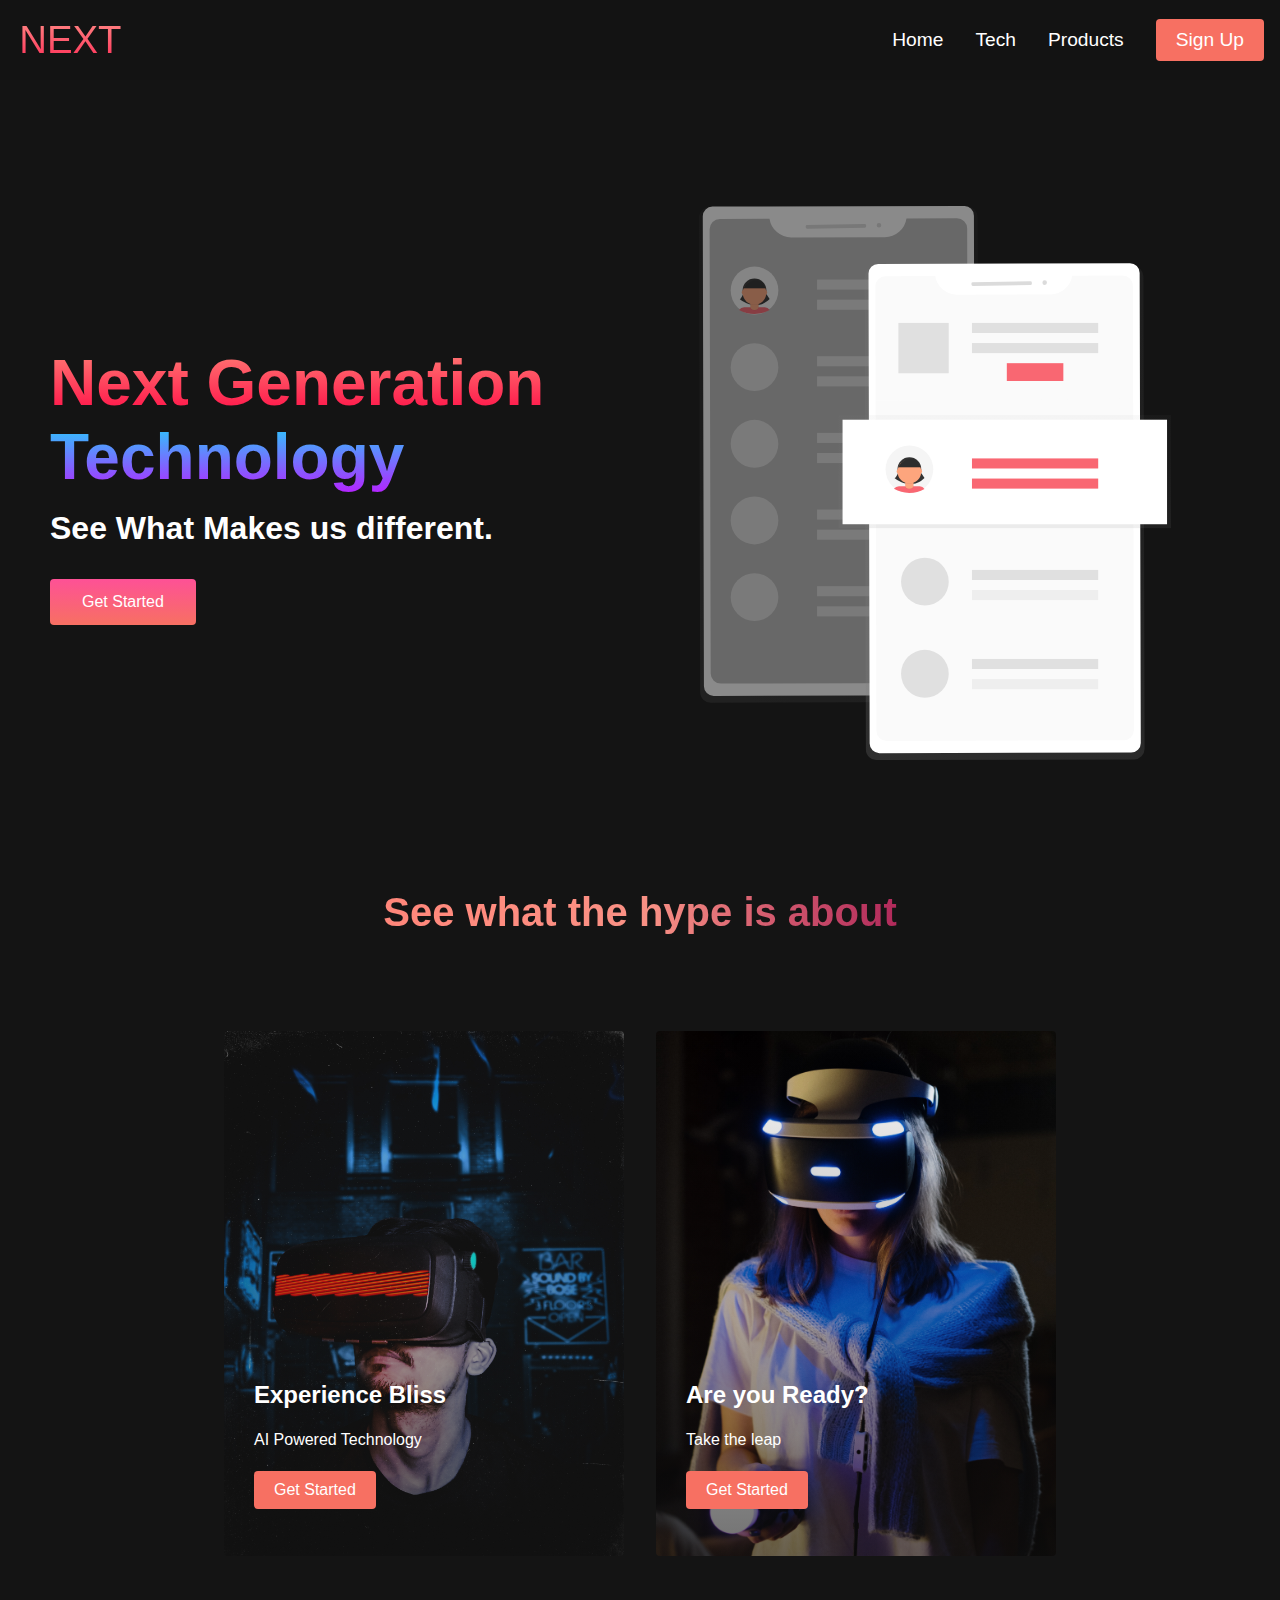
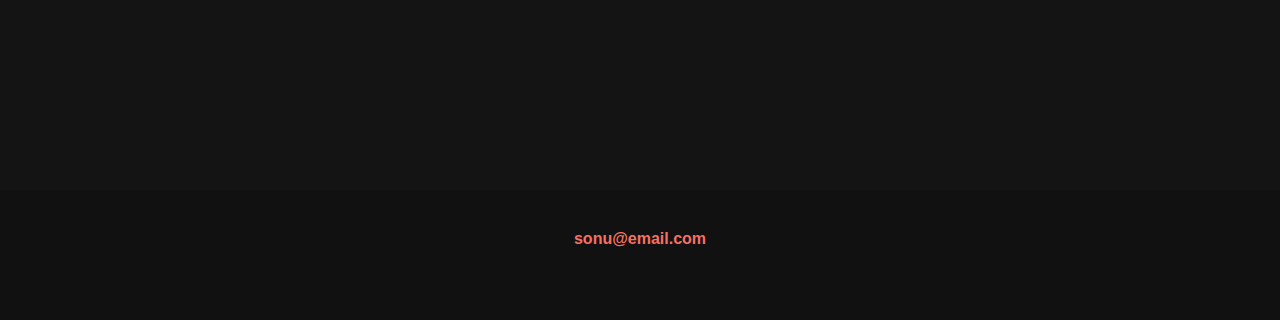
<file: index.html>
<!DOCTYPE html>
<html lang="en">
  <head>
    <meta charset="UTF-8" />
    <meta http-equiv="X-UA-Compatible" content="IE=edge" />
    <meta name="viewport" content="width=device-width, initial-scale=1.0" />
    <link rel="stylesheet" href="main.css" />
    <link
      rel="stylesheet"
      href="https://pro.fontawesome.com/releases/v5.10.0/css/all.css"
      integrity="sha384-AYmEC3Yw5cVb3ZcuHtOA93w35dYTsvhLPVnYs9eStHfGJvOvKxVfELGroGkvsg+p"
      crossorigin="anonymous"
    />
    <link rel="preconnect" href="https://fonts.googleapis.com" />
    <link rel="preconnect" href="https://fonts.gstatic.com" crossorigin />
    <link
      href="https://fonts.googleapis.com/css2?family=Kumbh+Sans:wght@400;700&display=swap"
      rel="stylesheet"
    />
    <title>Next Gen</title>
  </head>
  <body>
    <!-- Navbar section -->
    <nav class="navbar">
      <div class="navbar__container">
        <a href="/" id="navbar__logo"><i class="fas fa-gem"></i>NEXT</a>
        <div class="navbar__toggle" id="mobile-menu">
          <span class="bar"></span>
          <span class="bar"></span>
          <span class="bar"></span>
        </div>
        <ul class="navbar__menu">
          <li class="navbar__items">
            <a href="/" class="navbar__links">Home</a>
          </li>
          <li class="navbar__items">
            <a href="tech.html" class="navbar__links">Tech</a>
          </li>
          <li class="navbar__items">
            <a href="/" class="navbar__links">Products</a>
          </li>
          <li class="navbar__btn"><a href="/" class="button">Sign Up</a></li>
        </ul>
      </div>
    </nav>
    <!-- Hero section -->

    <div class="main">
      <div class="main__container">
        <div class="main__content">
          <h1>Next Generation</h1>
          <h2>Technology</h2>
          <p>See What Makes us different.</p>
          <button class="main__btn"><a href="/">Get Started</a></button>
        </div>
        <div class="main__img--container">
          <img src="img/pic1.svg" alt="pic" id="main__img" />
        </div>
      </div>
    </div>

    <!-- Services -->

    <div class="services">
      <h1>See what the hype is about</h1>
      <div class="services__container">
        <div class="services__card">
          <h2>Experience Bliss</h2>
          <p>AI Powered Technology</p>
          <button>Get Started</button>
        </div>
        <div class="services__card">
          <h2>Are you Ready?</h2>
          <p>Take the leap</p>
          <button>Get Started</button>
        </div>
      </div>
    </div>
    <!-- Footer -->
    <footer class="footer">
      <a href="sonu@email.com" class="footer--link">sonu@email.com</a>
      <ul class="social-list">
        <li class="social-list__items">
          <a href="#" class="social-list__link"
            ><i class="fab fa-github"></i
          ></a>
        </li>

        <li class="social-list__items">
          <a href="#" class="social-list__link"
            ><i class="fab fa-facebook-f"></i
          ></a>
        </li>

        <li class="social-list__items">
          <a href="#" class="social-list__link"
            ><i class="fab fa-youtube"></i
          ></a>
        </li>

        <li class="social-list__items">
          <a href="#" class="social-list__link"
            ><i class="fab fa-twitter-square"></i
          ></a>
        </li>
      </ul>
    </footer>
  </body>
  <script src="app.js"></script>
</html>
</file>
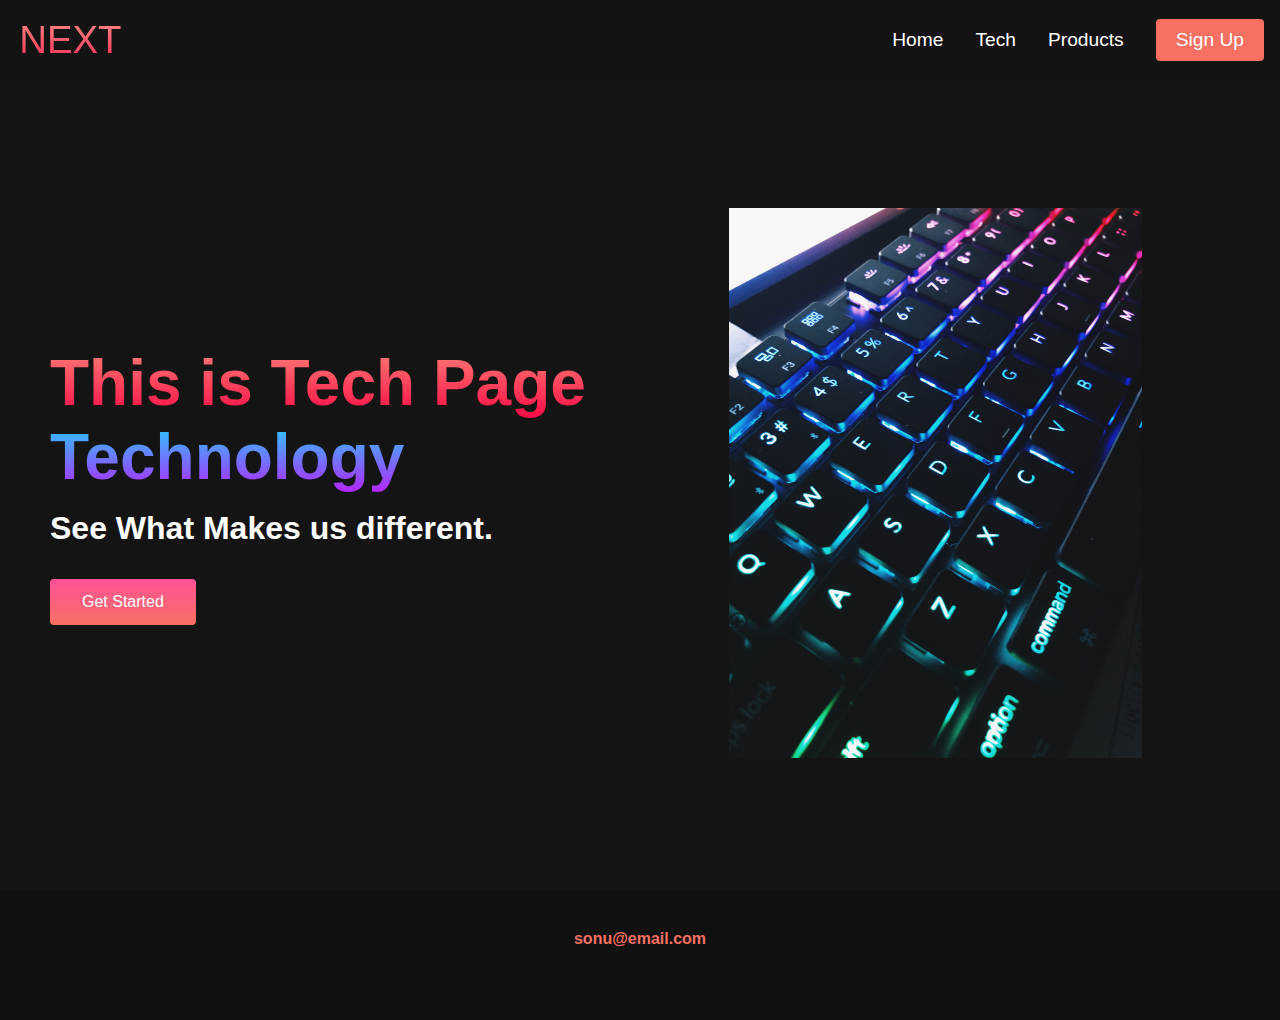
<file: tech.html>
<!DOCTYPE html>
<html lang="en">
  <head>
    <meta charset="UTF-8" />
    <meta http-equiv="X-UA-Compatible" content="IE=edge" />
    <meta name="viewport" content="width=device-width, initial-scale=1.0" />
    <link rel="stylesheet" href="main.css" />
    <link
      rel="stylesheet"
      href="https://pro.fontawesome.com/releases/v5.10.0/css/all.css"
      integrity="sha384-AYmEC3Yw5cVb3ZcuHtOA93w35dYTsvhLPVnYs9eStHfGJvOvKxVfELGroGkvsg+p"
      crossorigin="anonymous"
    />
    <link rel="preconnect" href="https://fonts.googleapis.com" />
    <link rel="preconnect" href="https://fonts.gstatic.com" crossorigin />
    <link
      href="https://fonts.googleapis.com/css2?family=Kumbh+Sans:wght@400;700&display=swap"
      rel="stylesheet"
    />
    <title>Next Gen</title>
  </head>
  <body>
    <!-- Navbar section -->
    <nav class="navbar">
      <div class="navbar__container">
        <a href="/" id="navbar__logo"><i class="fas fa-gem"></i>NEXT</a>
        <div class="navbar__toggle" id="mobile-menu">
          <span class="bar"></span>
          <span class="bar"></span>
          <span class="bar"></span>
        </div>
        <ul class="navbar__menu">
          <li class="navbar__items">
            <a href="/" class="navbar__links">Home</a>
          </li>
          <li class="navbar__items">
            <a href="tech.html" class="navbar__links">Tech</a>
          </li>
          <li class="navbar__items">
            <a href="/" class="navbar__links">Products</a>
          </li>
          <li class="navbar__btn"><a href="/" class="button">Sign Up</a></li>
        </ul>
      </div>
    </nav>
    <!-- Hero section -->

    <div class="main">
      <div class="main__container">
        <div class="main__content">
          <h1>This is Tech Page</h1>
          <h2>Technology</h2>
          <p>See What Makes us different.</p>
          <button class="main__btn"><a href="/">Get Started</a></button>
        </div>
        <div class="tech__img--container">
          <img src="img/pic2.jpg" alt="pic" id="tech__img" />
        </div>
      </div>
    </div>

    <!-- Services -->

    <!-- Footer -->
    <footer class="footer">
      <a href="sonu@email.com" class="footer--link">sonu@email.com</a>
      <ul class="social-list">
        <li class="social-list__items">
          <a href="#" class="social-list__link"
            ><i class="fab fa-github"></i
          ></a>
        </li>

        <li class="social-list__items">
          <a href="#" class="social-list__link"
            ><i class="fab fa-facebook-f"></i
          ></a>
        </li>

        <li class="social-list__items">
          <a href="#" class="social-list__link"
            ><i class="fab fa-youtube"></i
          ></a>
        </li>

        <li class="social-list__items">
          <a href="#" class="social-list__link"
            ><i class="fab fa-twitter-square"></i
          ></a>
        </li>
      </ul>
    </footer>
  </body>
  <script src="app.js"></script>
</html>
</file>
<file: main.css>
* {
  box-sizing: border-box;
  margin: 0;
  padding: 0;
  font-family: 'Kumbha Sans', sans-serif;
}

.navbar {
  background: #131313;
  height: 80px;
  display: flex;
  justify-content: center;
  align-items: center;
  font-size: 1.2rem;
  position: sticky;
  top: 0;
  z-index: 999;
}
.navbar__container {
  display: flex;
  justify-content: space-between;
  height: 80px;
  z-index: 1;
  width: 100%;
  max-width: 1300px;
  margin: 0 auto;
  padding: o 50px;
}
#navbar__logo {
  background-color: #ff8177;
  background-image: linear-gradient(to top, #ff0844 0%, #ffb199 100%);
  background-size: 100%;
  -webkit-background-clip: text;
  -moz-background-clip: text;
  -webkit-text-fill-color: transparent;
  -moz-text-fill-color: transparent;
  display: flex;
  align-items: center;
  cursor: pointer;
  text-decoration: none;
  font-size: 2em;
}

.fa-gem {
  margin-right: 0.5em;
}
.navbar__menu {
  display: flex;
  align-items: center;
  list-style: none;
  text-align: center;
}
.navbar__item {
  height: 80px;
}

.navbar__links {
  color: #fff;
  display: flex;
  align-items: center;
  justify-content: center;
  text-decoration: none;
  padding: 0 1rem;
  height: 100%;
}
.navbar__btn {
  display: flex;
  justify-content: center;
  align-items: center;
  padding: 0 1rem;
  width: 100%;
}
.button {
  display: flex;
  justify-content: center;
  align-items: center;
  text-decoration: none;
  padding: 10px 20px;
  width: 100%;
  height: 100%;
  border: none;
  outline: none;
  border-radius: 4px;
  background: #f77062;
  color: #fff;
}

.button:hover {
  background: #4837ff;
  transition: all 0.3s ease;
}

.navbar__links:hover {
  color: #f77062;
  transition: all 0.3s ease;
}

@media screen and (max-width: 900px) {
  .navbar__container {
    display: flex;
    justify-content: space-between;
    height: 80px;
    z-index: 1;
    width: 100%;
    max-width: 1300px;
    padding: 0;
  }

  .navbar__menu {
    display: grid;
    grid-template-columns: auto;
    margin: 0;
    width: 100%;
    position: absolute;
    top: -1000px;
    opacity: 0;
    transition: all 0.5s ease;
    height: 50vh;
    z-index: -1;
    background: #131313;
  }

  .navbar__menu.active {
    background: #131313;
    top: 100%;
    opacity: 1;
    transition: all 0.5s ease;
    z-index: 99;
    height: 70vh;
    font-size: 1.6rem;
  }
  #navbar__logo {
    padding-left: 25px;
  }

  .navbar__toggle .bar {
    width: 25px;
    height: 3px;
    margin: 5px auto;
    transition: all 0.3s ease-in-out;
    background: #fff;
  }

  .navbar__item {
    width: 100%;
  }

  .navbar__links {
    text-align: center;
    padding: 2rem;
    width: 100%;
    display: table;
  }

  #mobile-menu {
    position: absolute;
    top: 20%;
    right: 5%;
    transform: translate(5%, 20%);
  }
  .navbar__btn {
    padding-bottom: 2rem;
  }

  .button {
    display: flex;
    justify-content: center;
    align-items: center;
    width: 80%;
    height: 80px;
    margin: 0;
  }

  .navbar__toggle .bar {
    display: block;
    cursor: pointer;
  }

  #mobile-menu.is-active .bar:nth-child(2) {
    opacity: 0;
  }
  #mobile-menu.is-active .bar:nth-child(1) {
    transform: translateY(8px) rotate(45deg);
  }
  #mobile-menu.is-active .bar:nth-child(3) {
    transform: translateY(-8px) rotate(-45deg);
  }
}

/* Hero Section */

.main {
  background-color: #131313;
}

.main__container {
  display: grid;
  grid-template-columns: 1fr 1fr;
  align-items: center;
  justify-self: center;
  margin: 0 auto;
  height: 90vh;
  background-color: #141414;
  z-index: 1;
  width: 100%;
  max-width: 1300px;
  padding: 0 50px;
}

.main__content h1 {
  font-size: 4rem;
  background-color: #ff8177;
  background-image: linear-gradient(to top, #ff0844 0%, #ff8177 100%);
  background-size: 100%;
  -webkit-background-clip: text;
  -moz-background-clip: text;
  -webkit-text-fill-color: transparent;
  -moz-text-fill-color: transparent;
}

.main__content h2 {
  font-size: 4rem;
  background-color: #ff8177;
  background-image: linear-gradient(to top, #b721ff 0%, #21d4fd 100%);
  background-size: 100%;
  -webkit-background-clip: text;
  -moz-background-clip: text;
  -webkit-text-fill-color: transparent;
  -moz-text-fill-color: transparent;
}
.main__content p {
  margin-top: 1rem;
  font-size: 2rem;
  font-weight: 700;
  color: white;
}

.main__btn {
  font-size: 1rem;
  background-image: linear-gradient(to top, #f77062 0%, #fe5196 100%);
  padding: 14px 32px;
  border: none;
  border-radius: 4px;
  color: #fff;
  margin-top: 2rem;
  cursor: pointer;
  position: relative;
  transition: all 0.35s;
  outline: none;
}

.main__btn a {
  position: relative;
  z-index: 2;
  color: #fff;
  text-decoration: none;
}

.main__btn:after {
  position: absolute;
  content: '';
  top: 0;
  left: 0;
  width: 0;
  height: 100%;
  background: #4837ff;
  transition: all 0.35s;
  border-radius: 4px;
}

.main__btn:hover {
  color: #fff;
}

.main__btn:hover:after {
  width: 100%;
}

/* Tech img section */
.tech__img--container {
  text-align: center;
}
#tech__img {
  height: 70%;
  width: 70%;
}
#tech__img:hover {
  transform: scale(1.075);
  transition: 0.2s ease-in;
  cursor: pointer;
}
/* End tech section */

.main__img--container {
  text-align: center;
}
#main__img {
  height: 80%;
  width: 80%;
}

@media screen and (max-width: 768px) {
  .main__container {
    display: grid;
    grid-template-columns: auto;
    align-items: center;
    justify-self: center;
    width: 100%;
    margin: 0;
    height: 100vh;
  }

  .main__content {
    text-align: center;
    margin-bottom: 4rem;
  }
  .main__content h1 {
    font-size: 2.5rem;
    margin-top: 2rem;
  }

  .main__content h2 {
    font-size: 3rem;
  }

  .main__content p {
    margin-top: 1rem;
    font-size: 1.5rem;
  }
}
@media screen and (max-width: 480px) {
  .main__content h1 {
    font-size: 2rem;
    margin-top: 3rem;
  }

  .main__content h2 {
    font-size: 2rem;
  }

  .main__content p {
    margin-top: 2rem;
    font-size: 1.5rem;
  }
  .main__btn {
    padding: 12px 36px;
    margin: 2.5rem 0;
  }
}

/* Services */
.services {
  background: #141414;
  display: flex;
  flex-direction: column;
  align-items: center;
  height: 100vh;
}

.services h1 {
  background-color: #ff8177;
  background-image: linear-gradient(
    to right,
    #ff8177 0%,
    #ff867a 0%,
    #ff8c7f 21%,
    #f99185 52%,
    #cf556c 78%,
    #b12a5b 100%
  );
  background-size: 100%;
  margin-bottom: 5rem;
  font-size: 2.5rem;
  -webkit-background-clip: text;
  -moz-background-clip: text;
  -webkit-text-fill-color: transparent;
  -moz-text-fill-color: transparent;
}
.services__container {
  display: flex;
  justify-content: center;
  flex-wrap: wrap;
}
.services__card {
  margin: 1rem;
  height: 525px;
  width: 400px;
  border-radius: 4px;
  background-image: linear-gradient(
      to bottom,
      rgba(0, 0, 0, 0) 0%,
      rgba(17, 17, 17, 0.6) 100%
    ),
    url('/img/pic3.jpg');
  background-size: cover;
  position: relative;
  color: #fff;
}
.services__card:nth-child(2) {
  background-image: linear-gradient(
      to bottom,
      rgba(0, 0, 0, 0) 0%,
      rgba(17, 17, 17, 0.6) 100%
    ),
    url('/img/pic4.jpg');
}

.services h2 {
  position: absolute;
  top: 350px;
  left: 30px;
}

.services__card p {
  position: absolute;
  top: 400px;
  left: 30px;
}

.services__card button {
  color: #fff;
  padding: 10px 20px;
  border: none;
  outline: none;
  border-radius: 4px;
  background: #f77062;
  position: absolute;
  top: 440px;
  left: 30px;
  font-size: 1rem;
  cursor: pointer;
}
.services__card:hover {
  transform: scale(1.075);
  transition: 0.2s ease-in;
  cursor: pointer;
}
@media screen and (max-width: 960px) {
  .services {
    height: 1600px;
  }

  .services h1 {
    font-size: 2rem;
    margin-top: 12rem;
  }
}
@media screen and (max-width: 480px) {
  .services {
    height: 1400px;
  }

  .services h1 {
    font-size: 1.2rem;
  }
  .services__card {
    width: 300px;
  }
}
/* Footer */
.footer {
  background: #111;
  color: #f77062;
  text-align: center;
  padding: 2.5em 0;
  font-weight: bold;
}
.footer a {
  color: #f77062;
  text-decoration: none;
}
.footer--link {
  font-size: h3;
}
.footer--link:hover,
.social-list__link:hover {
  opacity: 0.7;
}
.footer--link:hover {
  text-decoration: underline;
  color: #b721ff;
}
.social-list {
  list-style: none;
  display: flex;
  justify-content: center;
  margin: 2em 0 0;
  padding: 0;
}
.social-list__items {
  margin: 0 0.5em;
}
</file>
